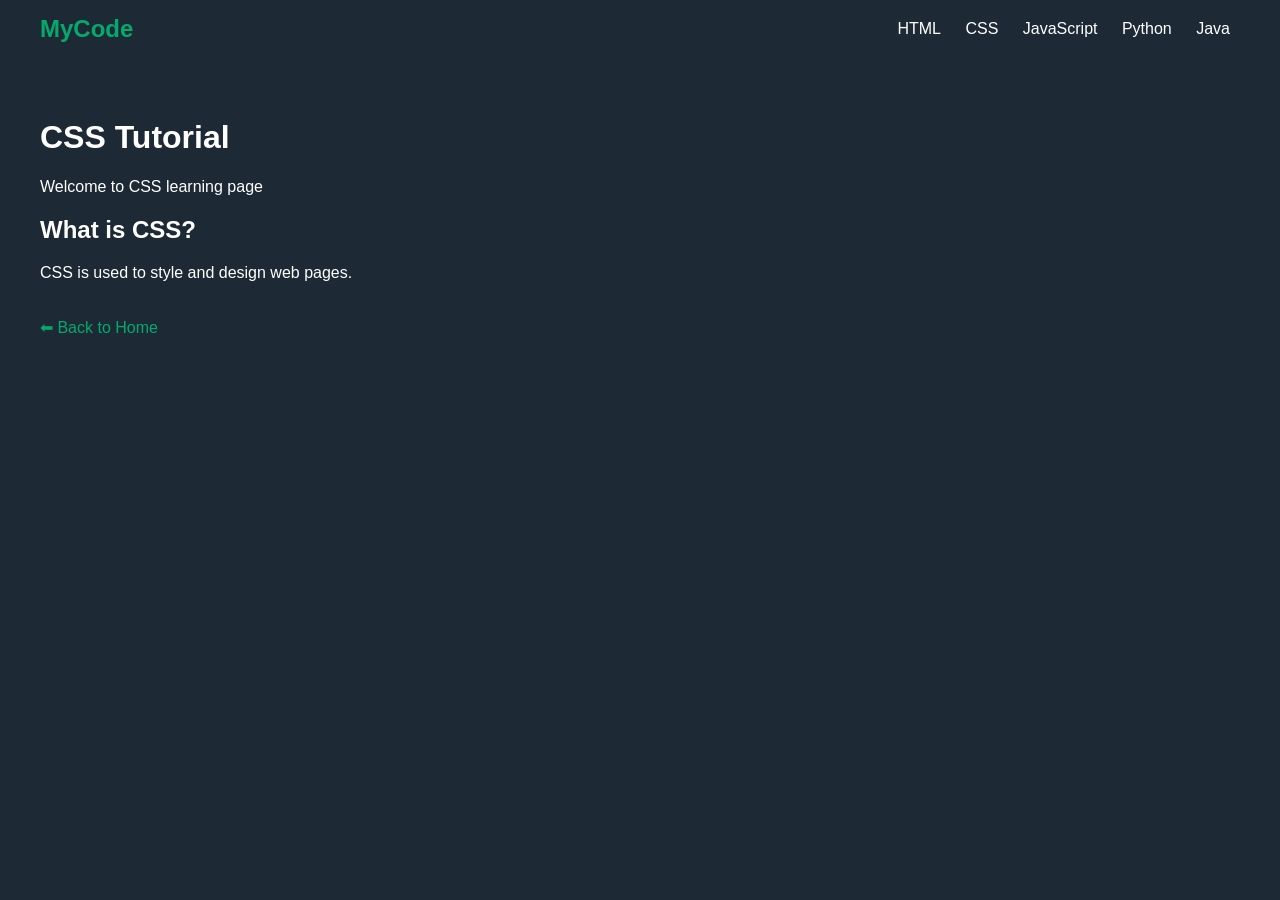
<file: css.html>
<!DOCTYPE html>
<html>
<head>
  <title>CSS Tutorial</title>
  <link rel="stylesheet" href="style.css">
</head>
<body>

<div class="navbar">
  <div class="logo">MyCode</div>
  <div class="nav-links">
    <a href="html.html">HTML</a>
    <a href="css.html">CSS</a>
    <a href="javascript.html">JavaScript</a>
    <a href="python.html">Python</a>
    <a href="java.html">Java</a>
  </div>
</div>

<div class="content">
  <h1>CSS Tutorial</h1>
  <p>Welcome to CSS learning page</p>

  <h2>What is CSS?</h2>
  <p>CSS is used to style and design web pages.</p>

  <a href="index.html" class="back">⬅ Back to Home</a>
</div>

</body>
</html>
</file>
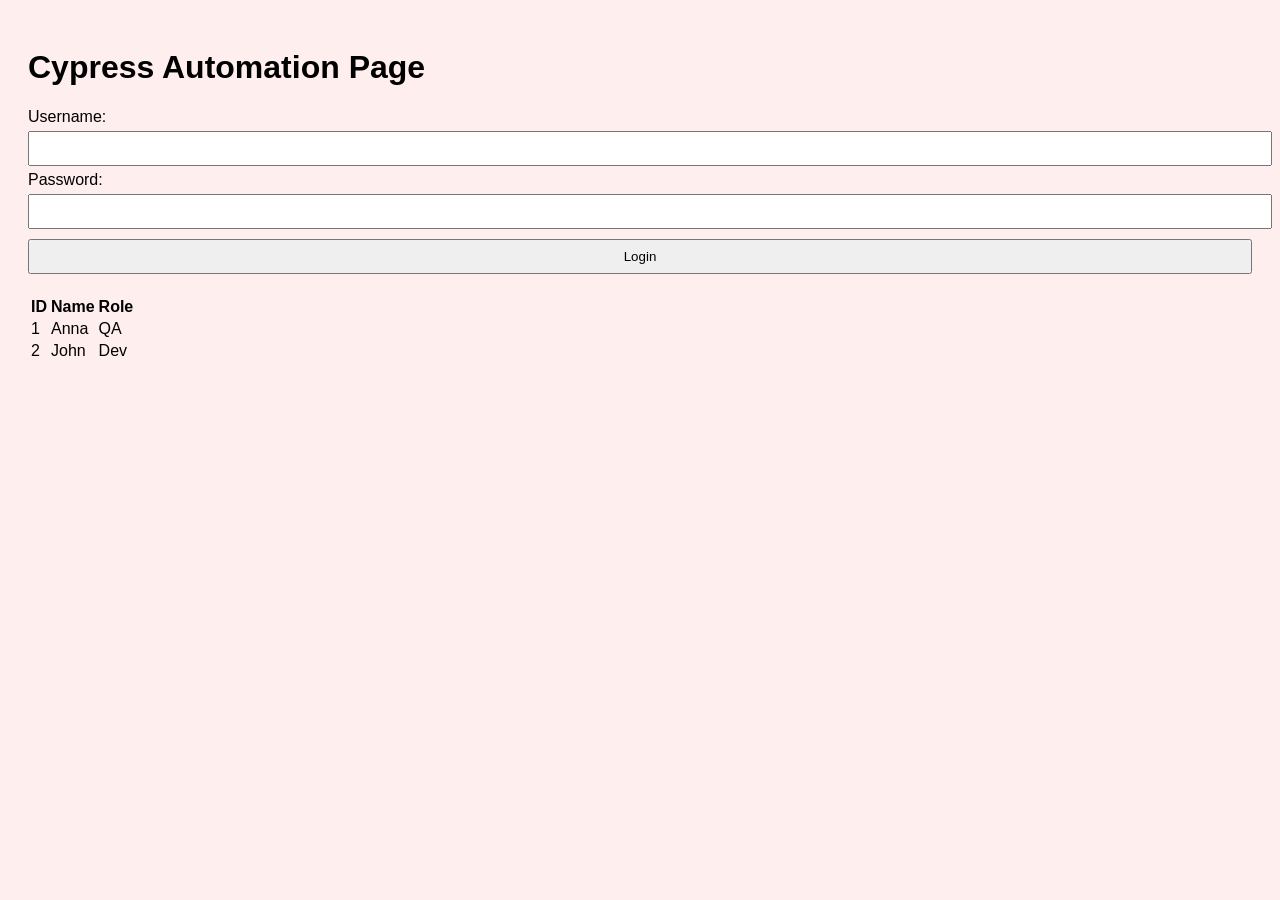
<file: cypress.html>
<!DOCTYPE html>
<html>
<head>
    <title>Cypress Test Page</title>
    <style>
        body { font-family: Arial; background: #fee; padding: 20px; }
        input, button { padding: 8px; margin: 5px 0; width: 100%; }
        #msg { font-weight: bold; margin-top: 10px; }
    </style>
    <script>
        function login() {
            let user = document.getElementById("user").value;
            let pass = document.getElementById("pass").value;
            document.getElementById("msg").innerText = (user==="admin" && pass==="admin123") ? "Login Successful" : "Invalid Credentials";
        }
    </script>
</head>
<body>
    <h1>Cypress Automation Page</h1>
    <label>Username:</label>
    <input id="user" type="text">
    <label>Password:</label>
    <input id="pass" type="password">
    <button onclick="login()">Login</button>
    <p id="msg"></p>

    <table>
        <tr><th>ID</th><th>Name</th><th>Role</th></tr>
        <tr><td>1</td><td>Anna</td><td>QA</td></tr>
        <tr><td>2</td><td>John</td><td>Dev</td></tr>
    </table>
</body>
</html>
</file>
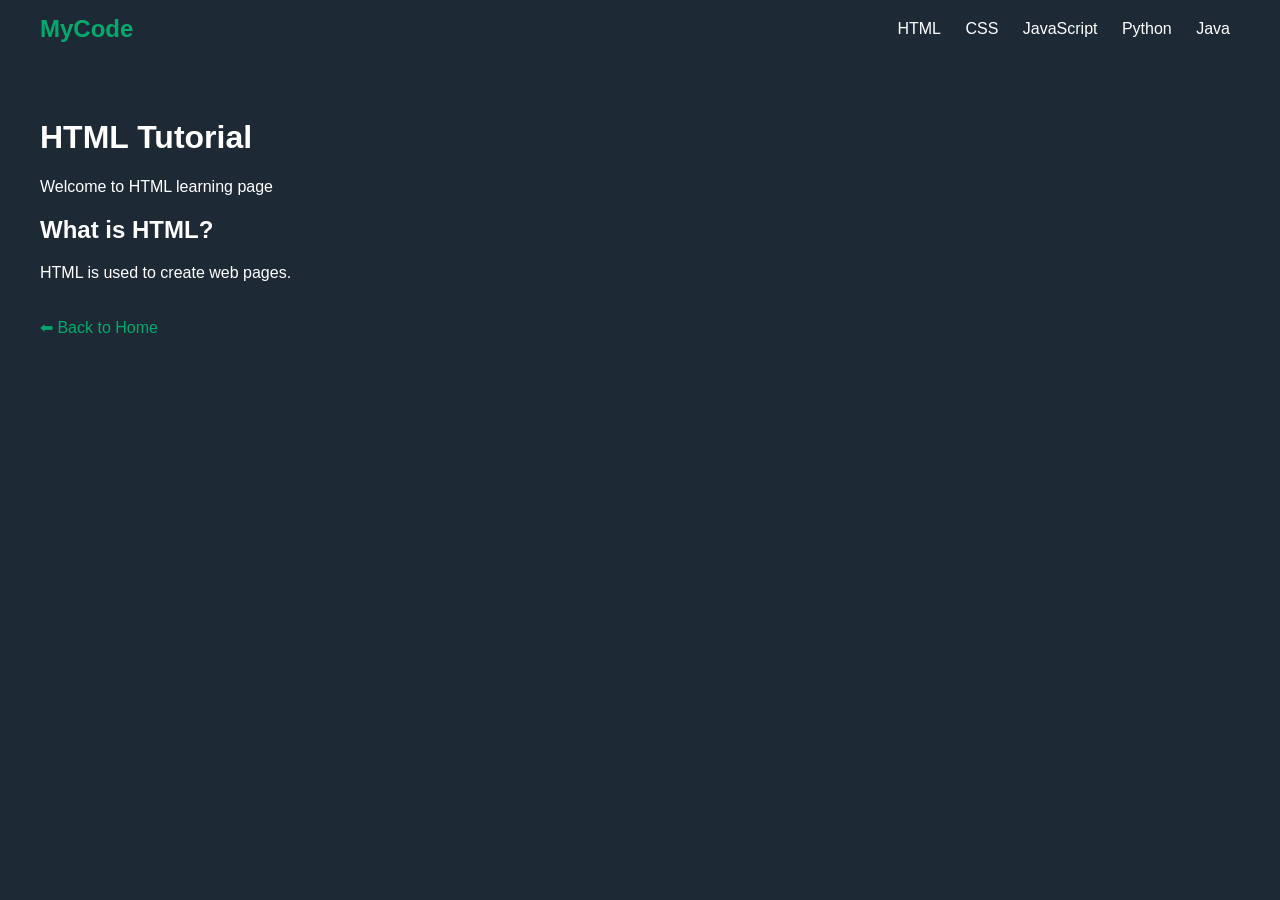
<file: html.html>
<!DOCTYPE html>
<html>
<head>
  <title>CodeMaster - HTML Tutorial</title>
  <link rel="stylesheet" href="style.css">
</head>
<body>

<!-- Navbar -->
<div class="navbar">
  <div class="logo">MyCode</div>
  <div class="nav-links">
    <a href="html.html">HTML</a>
    <a href="css.html">CSS</a>
    <a href="javascript.html">JavaScript</a>
    <a href="python.html">Python</a>
    <a href="java.html">Java</a>
  </div>
</div>

<!-- Content -->
<div class="content">
  <h1>HTML Tutorial</h1>
  <p>Welcome to HTML learning page</p>

  <h2>What is HTML?</h2>
  <p>HTML is used to create web pages.</p>

  <a href="index.html" class="back">⬅ Back to Home</a>
</div>

</body>
</html>
</file>
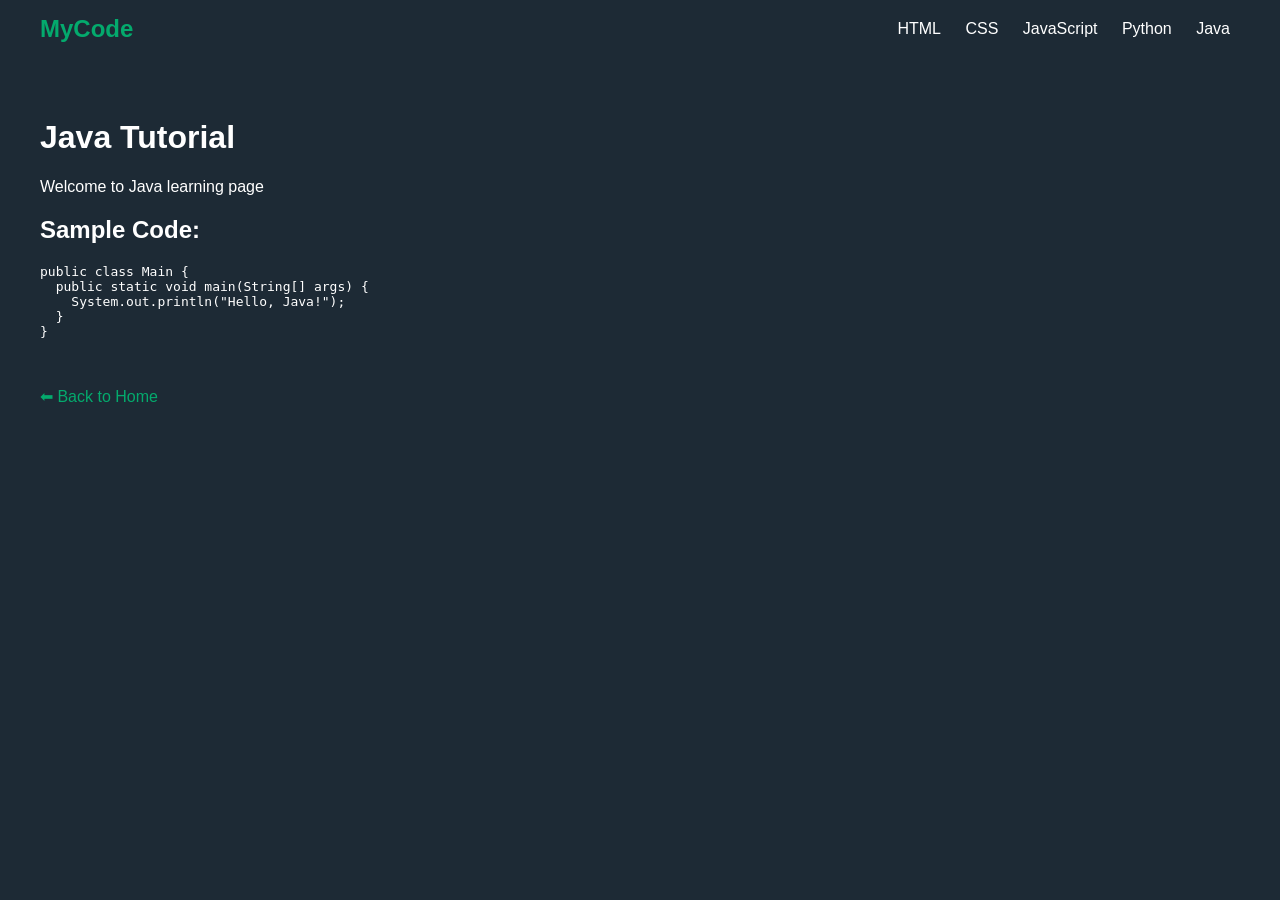
<file: java.html>
<!DOCTYPE html>
<html>
<head>
  <title>Java Tutorial</title>
  <link rel="stylesheet" href="style.css">
</head>
<body>

<div class="navbar">
  <div class="logo">MyCode</div>
  <div class="nav-links">
    <a href="html.html">HTML</a>
    <a href="css.html">CSS</a>
    <a href="javascript.html">JavaScript</a>
    <a href="python.html">Python</a>
    <a href="java.html">Java</a>
  </div>
</div>

<div class="content">
  <h1>Java Tutorial</h1>
  <p>Welcome to Java learning page</p>

  <h2>Sample Code:</h2>
  <pre>
public class Main {
  public static void main(String[] args) {
    System.out.println("Hello, Java!");
  }
}
  </pre>

  <a href="index.html" class="back">⬅ Back to Home</a>
</div>

</body>
</html>
</file>
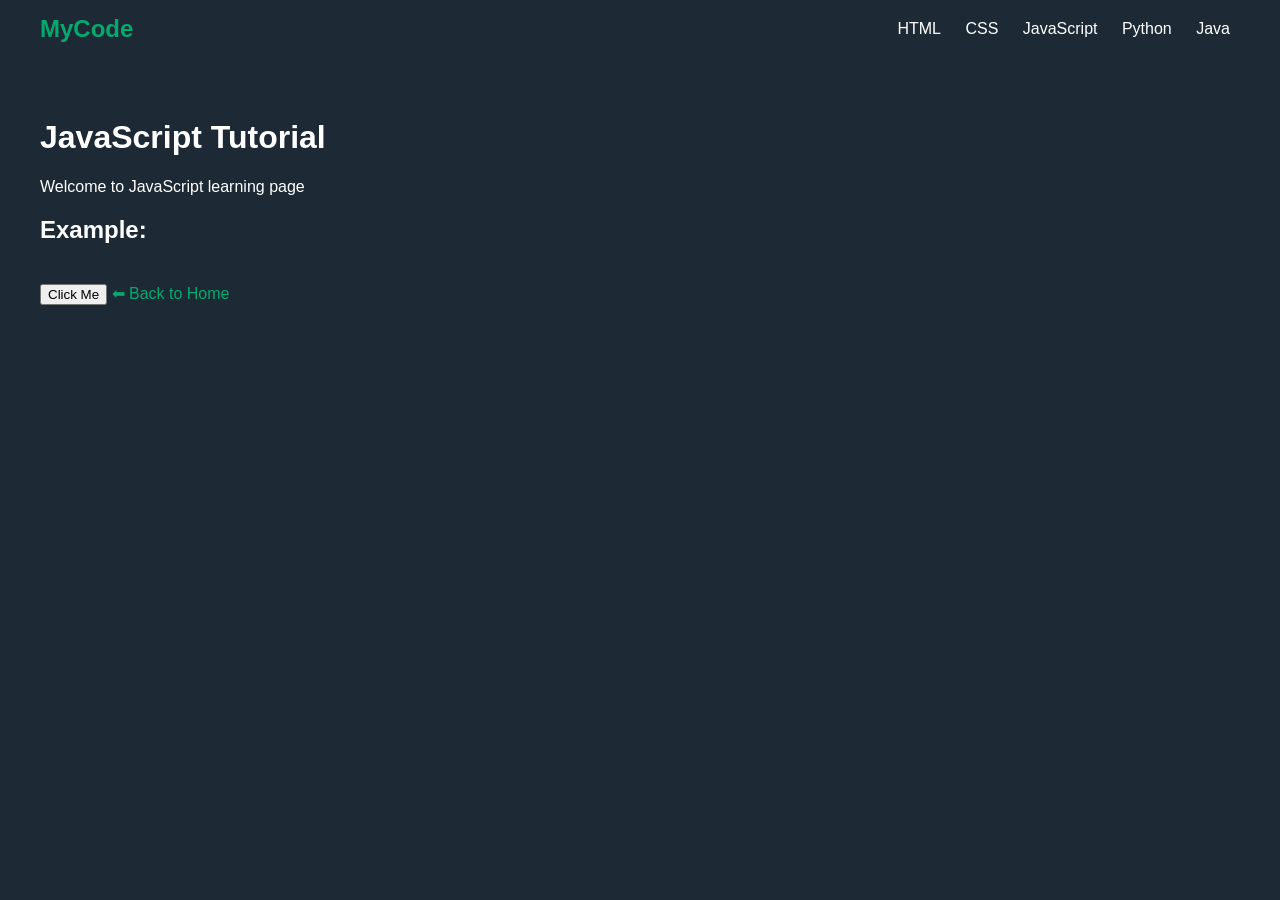
<file: javascript.html>
<!DOCTYPE html>
<html>
<head>
  <title>JavaScript Tutorial</title>
  <link rel="stylesheet" href="style.css">
</head>
<body>

<div class="navbar">
  <div class="logo">MyCode</div>
  <div class="nav-links">
    <a href="html.html">HTML</a>
    <a href="css.html">CSS</a>
    <a href="javascript.html">JavaScript</a>
    <a href="python.html">Python</a>
    <a href="java.html">Java</a>
  </div>
</div>

<div class="content">
  <h1>JavaScript Tutorial</h1>
  <p>Welcome to JavaScript learning page</p>

  <h2>Example:</h2>
  <button onclick="showMessage()">Click Me</button>

  <script>
    function showMessage() {
      alert("Hello! JavaScript is working.");
    }
  </script>

  <a href="index.html" class="back">⬅ Back to Home</a>
</div>

</body>
</html>
</file>
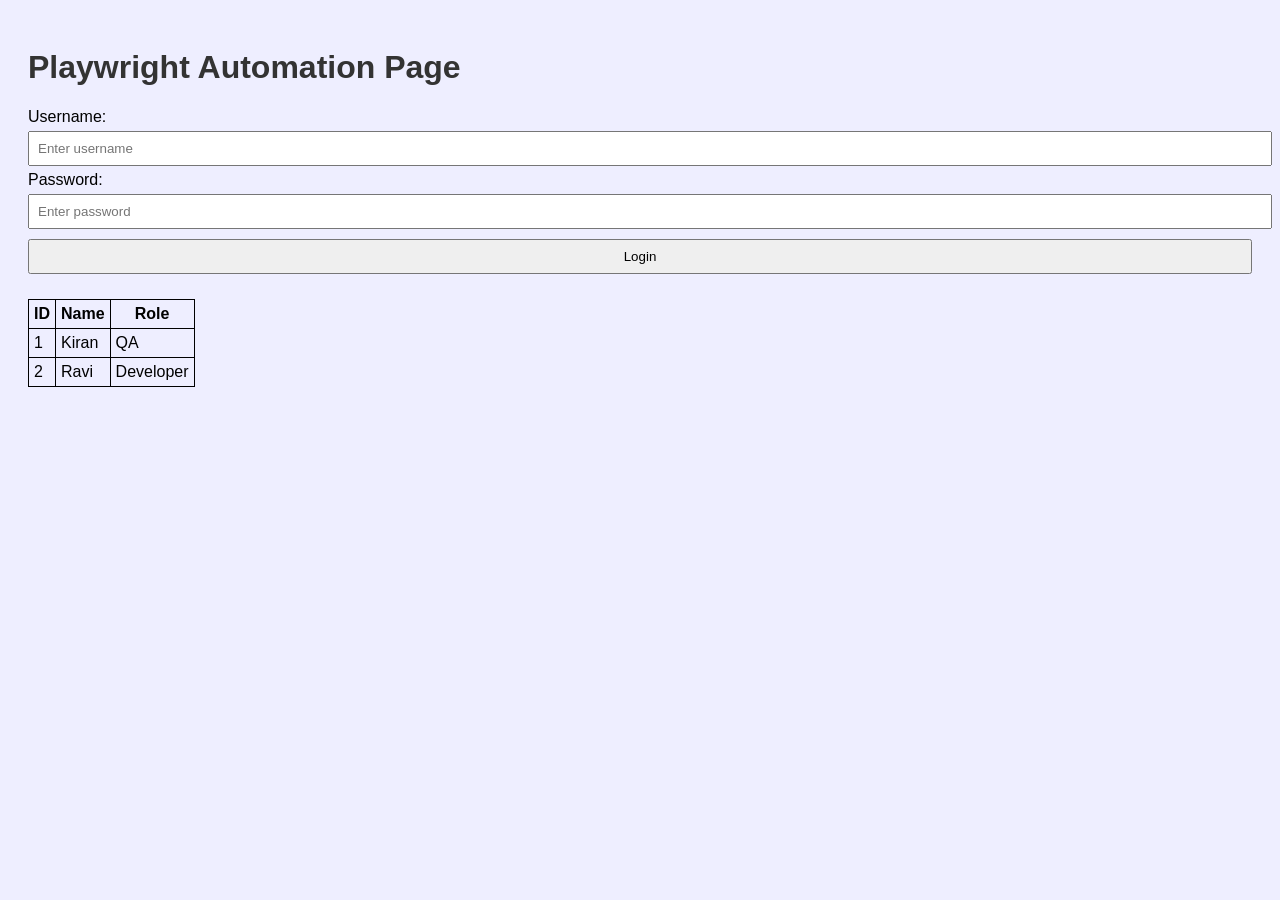
<file: playwright.html>
<!DOCTYPE html>
<html>
<head>
    <title>Playwright Test Page</title>
    <style>
        body { font-family: Arial; background: #eef; padding: 20px; }
        h1 { color: #333; }
        input, button { padding: 8px; margin: 5px 0; width: 100%; }
        #message { font-weight: bold; margin-top: 10px; }
        table, th, td { border: 1px solid black; border-collapse: collapse; padding: 5px; margin-top: 20px; }
    </style>
    <script>
        function login() {
            let u = document.getElementById("username").value;
            let p = document.getElementById("password").value;
            document.getElementById("message").innerText = (u === "admin" && p === "admin123") ? "Login Successful" : "Invalid Credentials";
        }
    </script>
</head>
<body>
    <h1>Playwright Automation Page</h1>
    <label>Username:</label>
    <input id="username" type="text" placeholder="Enter username">
    <label>Password:</label>
    <input id="password" type="password" placeholder="Enter password">
    <button onclick="login()">Login</button>
    <p id="message"></p>

    <table>
        <tr><th>ID</th><th>Name</th><th>Role</th></tr>
        <tr><td>1</td><td>Kiran</td><td>QA</td></tr>
        <tr><td>2</td><td>Ravi</td><td>Developer</td></tr>
    </table>
</body>
</html>
</file>
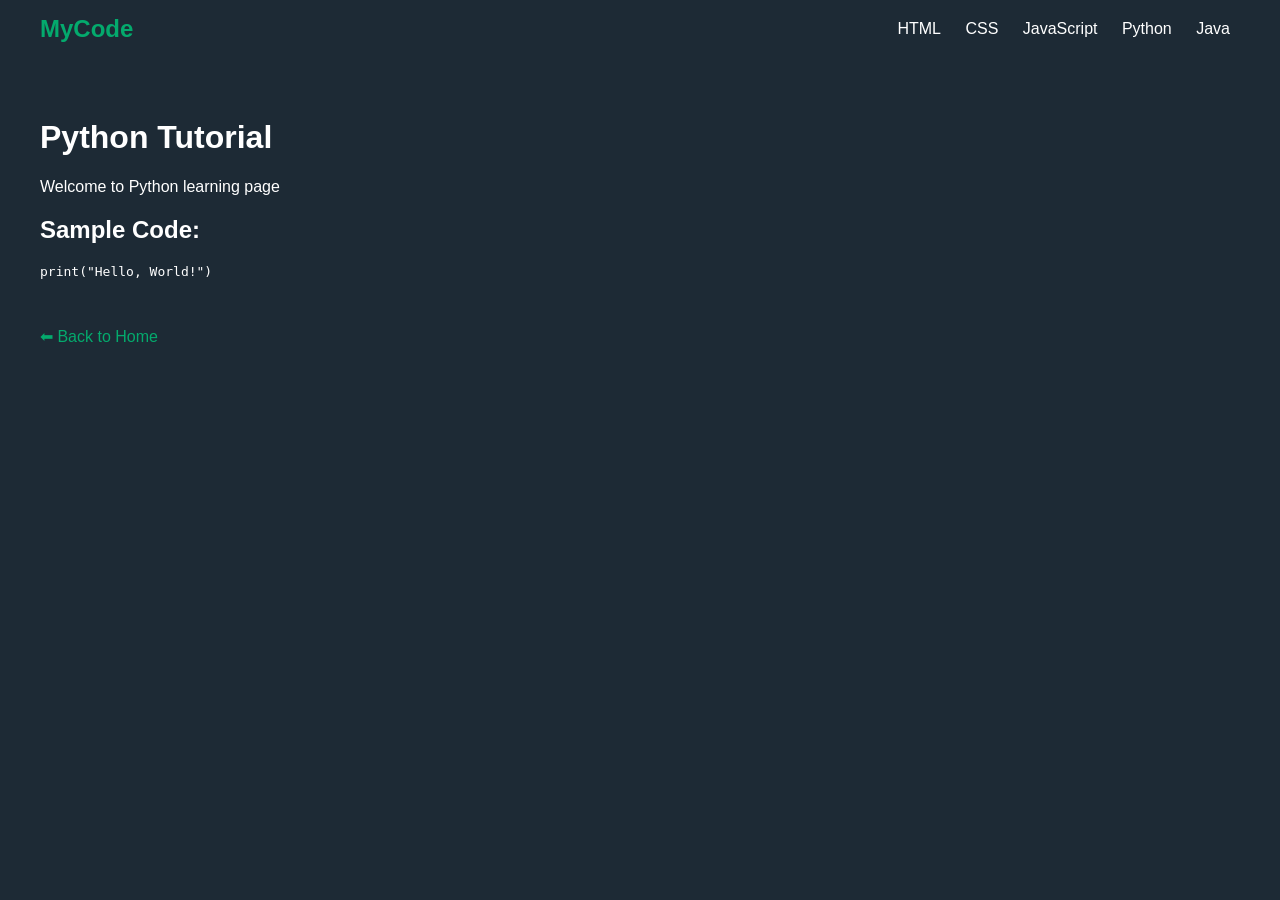
<file: python.html>
<!DOCTYPE html>
<html>
<head>
  <title>Python Tutorial</title>
  <link rel="stylesheet" href="style.css">
</head>
<body>

<div class="navbar">
  <div class="logo">MyCode</div>
  <div class="nav-links">
    <a href="html.html">HTML</a>
    <a href="css.html">CSS</a>
    <a href="javascript.html">JavaScript</a>
    <a href="python.html">Python</a>
    <a href="java.html">Java</a>
  </div>
</div>

<div class="content">
  <h1>Python Tutorial</h1>
  <p>Welcome to Python learning page</p>

  <h2>Sample Code:</h2>
  <pre>
print("Hello, World!")
  </pre>

  <a href="index.html" class="back">⬅ Back to Home</a>
</div>

</body>
</html>
</file>
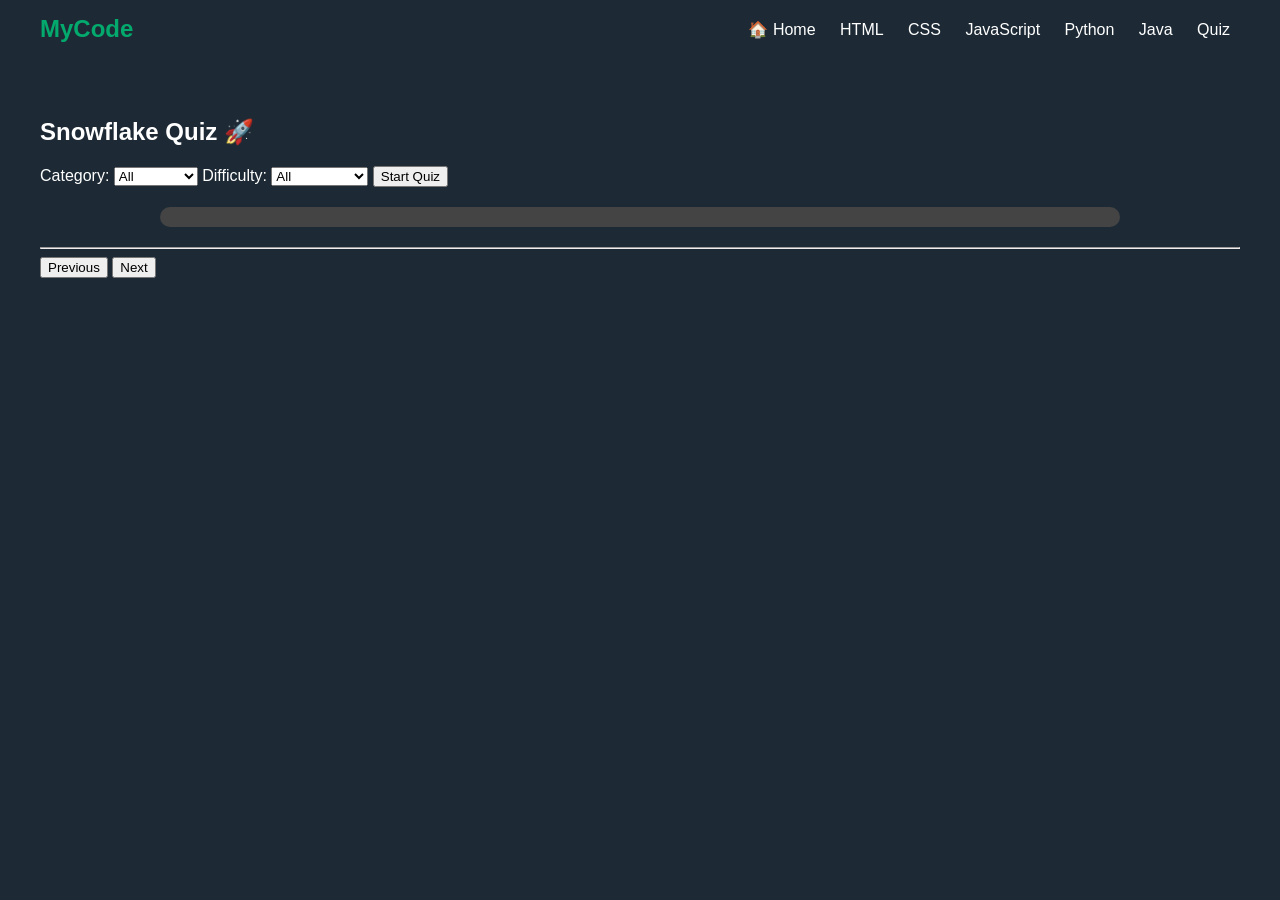
<file: quiz.html>
<!DOCTYPE html>
<html>
<head>
  <title>CodeMaster - Quiz Platform</title>
  <link rel="stylesheet" href="style.css">
</head>

<body>

<!-- NAVBAR (SAME AS OTHER PAGES) -->
<div class="navbar">
  <div class="logo">MyCode</div>
  <div class="nav-links">
    <a href="index.html">🏠 Home</a>
    <a href="html.html">HTML</a>
    <a href="css.html">CSS</a>
    <a href="javascript.html">JavaScript</a>
    <a href="python.html">Python</a>
    <a href="java.html">Java</a>
    <a href="quiz.html">Quiz</a>
  </div>
</div>

<div class="content">

<h2>Snowflake Quiz 🚀</h2>

<!-- FILTERS -->
<div>
  Category:
  <select id="category">
    <option value="All">All</option>
    <option value="Snowflake">Snowflake</option>
  </select>

  Difficulty:
  <select id="difficulty">
    <option value="All">All</option>
    <option value="Beginner">Beginner</option>
    <option value="Intermediate">Intermediate</option>
  </select>

  <button class="btn" onclick="startQuiz()">Start Quiz</button>
</div>

<!-- PROGRESS BAR -->
<div style="width: 80%; margin: 20px auto;">
  <div id="progressText"></div>
  <div style="background:#444; height:20px; border-radius:10px;">
    <div id="progressBar" style="height:20px; width:0%; background:#04AA6D; border-radius:10px;"></div>
  </div>
</div>

<hr>

<div id="qno"></div>
<div id="question"></div>
<div id="options"></div>

<button class="btn" onclick="prevQuestion()">Previous</button>
<button class="btn" onclick="nextQuestion()">Next</button>

<div id="result"></div>

</div>

<script>
let allQuestions = [];
let quiz = [];
let answers = [];
let current = 0;

fetch("questions.json")
  .then(res => res.json())
  .then(data => {
    allQuestions = data;
  });

function startQuiz() {
  const cat = document.getElementById("category").value;
  const diff = document.getElementById("difficulty").value;

  quiz = allQuestions.filter(q => {
    return (cat === "All" || q.category === cat) &&
           (diff === "All" || q.difficulty === diff);
  });

  if (quiz.length === 0) {
    alert("No questions found!");
    return;
  }

  current = 0;
  answers = new Array(quiz.length).fill(null);
  loadQuestion();
}

function loadQuestion() {
  document.getElementById("progressText").innerText =
    "Question " + (current + 1) + " / " + quiz.length;

  document.getElementById("progressBar").style.width =
    ((current + 1) / quiz.length) * 100 + "%";

  document.getElementById("qno").innerText = "Question " + (current + 1);
  document.getElementById("question").innerText = quiz[current].question;

  const optDiv = document.getElementById("options");
  optDiv.innerHTML = "";

  quiz[current].options.forEach((opt, i) => {
    const div = document.createElement("div");
    div.classList.add("option");
    div.innerText = opt;

    if (answers[current] !== null) {
      if (i === quiz[current].answer) div.classList.add("correct");
      else if (i === answers[current]) div.classList.add("wrong");
    }

    div.onclick = () => {
      answers[current] = i;
      loadQuestion();
    };

    optDiv.appendChild(div);
  });
}

function nextQuestion() {
  if (current < quiz.length - 1) {
    current++;
    loadQuestion();
  } else {
    showResult();
  }
}

function prevQuestion() {
  if (current > 0) {
    current--;
    loadQuestion();
  }
}

function showResult() {
  let score = 0;

  answers.forEach((a, i) => {
    if (a === quiz[i].answer) score++;
  });

  let percentage = Math.round((score / quiz.length) * 100);

  document.getElementById("question").innerText = "Quiz Completed 🎉";
  document.getElementById("options").innerHTML = "";

  document.getElementById("result").innerHTML =
    "Score: " + score + "/" + quiz.length + "<br>" +
    "Percentage: " + percentage + "%";
}
</script>

</body>
</html>
</file>
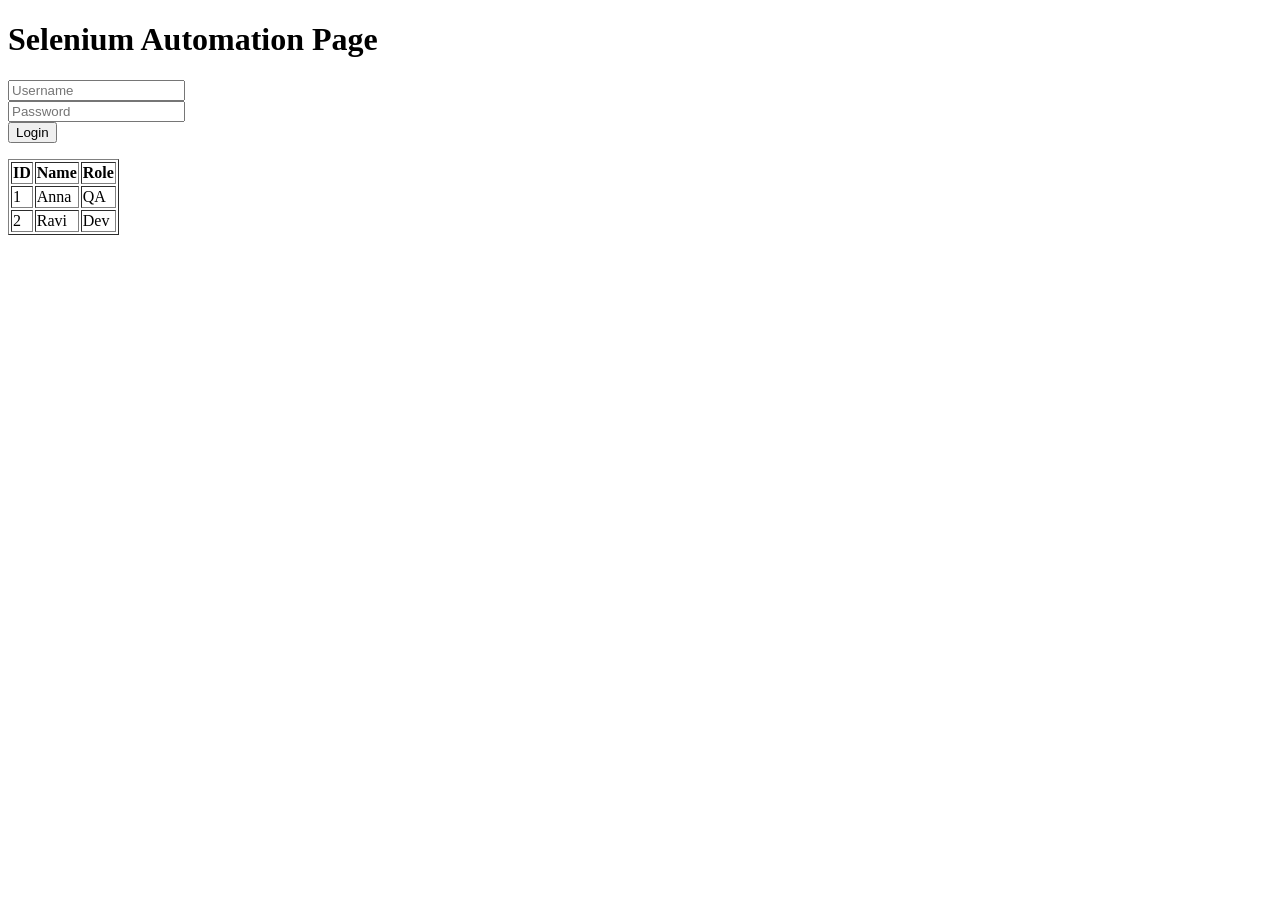
<file: selenium.html>
<!DOCTYPE html>
<html>
<head>
    <title>Selenium Test Page</title>
</head>
<body>
    <h1>Selenium Automation Page</h1>
    <input id="userS" placeholder="Username" type="text"><br>
    <input id="passS" placeholder="Password" type="password"><br>
    <button onclick="document.getElementById('msgS').innerText=(document.getElementById('userS').value==='admin' && document.getElementById('passS').value==='admin123') ? 'Login Successful' : 'Invalid Credentials'">Login</button>
    <p id="msgS"></p>

    <table border="1">
        <tr><th>ID</th><th>Name</th><th>Role</th></tr>
        <tr><td>1</td><td>Anna</td><td>QA</td></tr>
        <tr><td>2</td><td>Ravi</td><td>Dev</td></tr>
    </table>
</body>
</html>
</file>
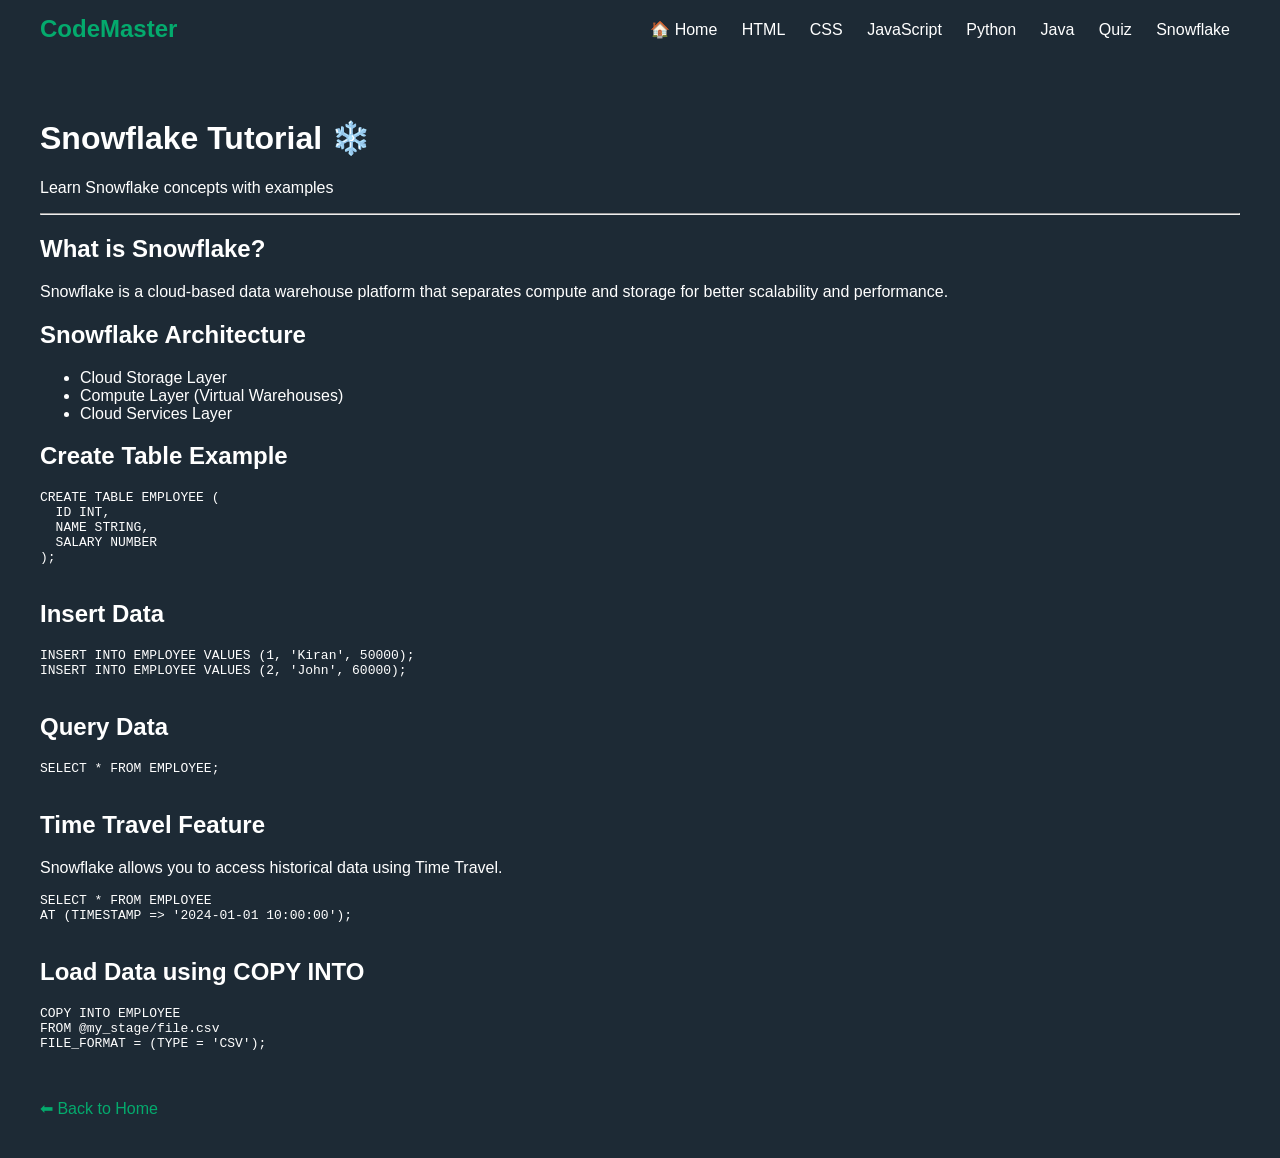
<file: snowflake.html>
<!DOCTYPE html>
<html>
<head>
  <title>CodeMaster - Snowflake Tutorial</title>
  <link rel="stylesheet" href="style.css">
</head>

<body>

<!-- NAVBAR -->
<div class="navbar">
  <div class="logo">CodeMaster</div>
  <div class="nav-links">
    <a href="index.html">🏠 Home</a>
    <a href="html.html">HTML</a>
    <a href="css.html">CSS</a>
    <a href="javascript.html">JavaScript</a>
    <a href="python.html">Python</a>
    <a href="java.html">Java</a>
    <a href="quiz.html">Quiz</a>
    <a href="snowflake.html">Snowflake</a>
  </div>
</div>

<!-- CONTENT -->
<div class="content">

  <h1>Snowflake Tutorial ❄️</h1>
  <p>Learn Snowflake concepts with examples</p>

  <hr>

  <!-- SECTION 1 -->
  <h2>What is Snowflake?</h2>
  <p>
    Snowflake is a cloud-based data warehouse platform that separates
    compute and storage for better scalability and performance.
  </p>

  <!-- SECTION 2 -->
  <h2>Snowflake Architecture</h2>
  <ul>
    <li>Cloud Storage Layer</li>
    <li>Compute Layer (Virtual Warehouses)</li>
    <li>Cloud Services Layer</li>
  </ul>

  <!-- SECTION 3 -->
  <h2>Create Table Example</h2>
  <pre>
CREATE TABLE EMPLOYEE (
  ID INT,
  NAME STRING,
  SALARY NUMBER
);
  </pre>

  <!-- SECTION 4 -->
  <h2>Insert Data</h2>
  <pre>
INSERT INTO EMPLOYEE VALUES (1, 'Kiran', 50000);
INSERT INTO EMPLOYEE VALUES (2, 'John', 60000);
  </pre>

  <!-- SECTION 5 -->
  <h2>Query Data</h2>
  <pre>
SELECT * FROM EMPLOYEE;
  </pre>

  <!-- SECTION 6 -->
  <h2>Time Travel Feature</h2>
  <p>
    Snowflake allows you to access historical data using Time Travel.
  </p>

  <pre>
SELECT * FROM EMPLOYEE
AT (TIMESTAMP => '2024-01-01 10:00:00');
  </pre>

  <!-- SECTION 7 -->
  <h2>Load Data using COPY INTO</h2>
  <pre>
COPY INTO EMPLOYEE
FROM @my_stage/file.csv
FILE_FORMAT = (TYPE = 'CSV');
  </pre>

  <!-- BACK -->
  <a href="index.html" class="back">⬅ Back to Home</a>

</div>

</body>
</html>
</file>
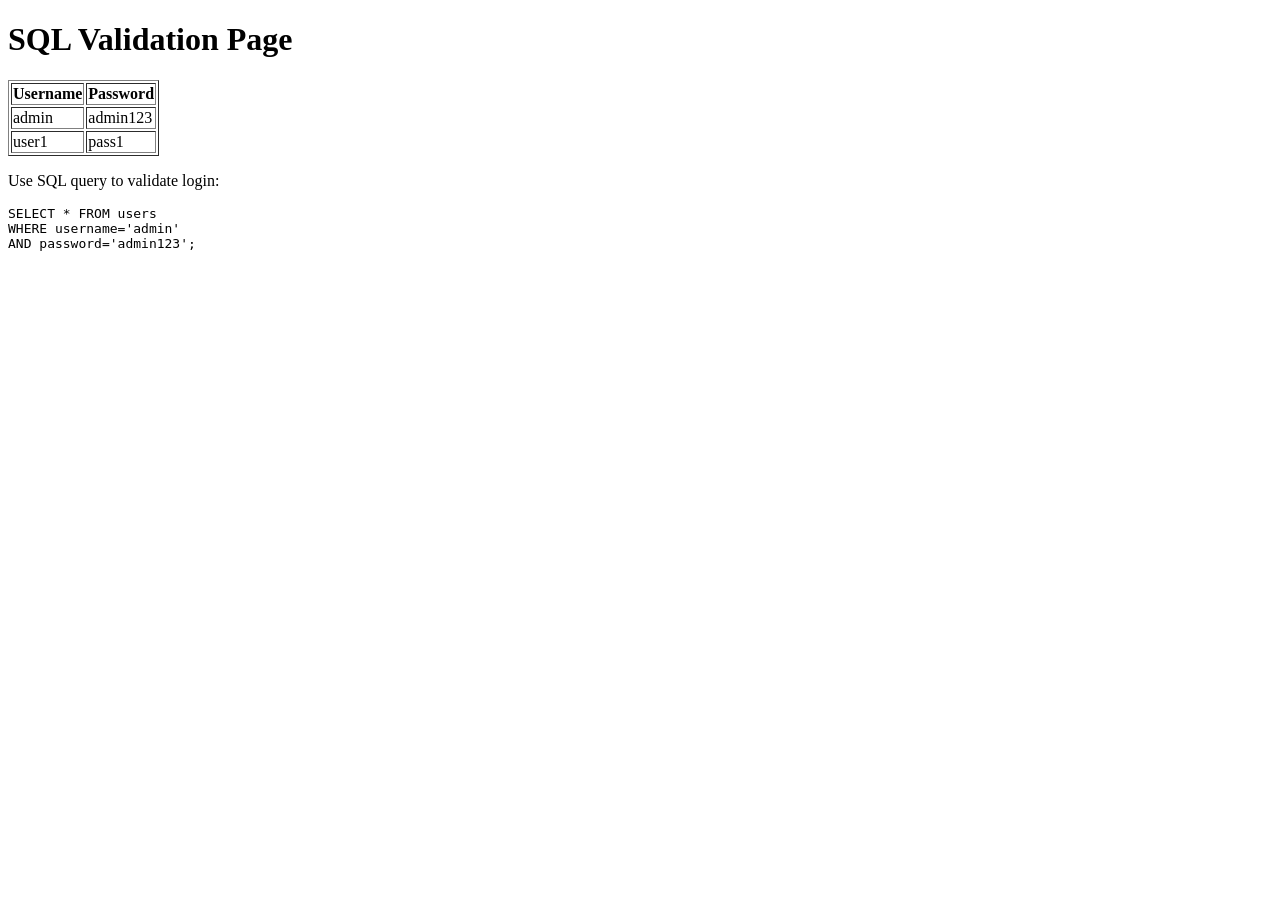
<file: sql.html>
<!DOCTYPE html>
<html>
<head>
    <title>SQL Test Page</title>
</head>
<body>
    <h1>SQL Validation Page</h1>
    <table border="1">
        <tr><th>Username</th><th>Password</th></tr>
        <tr><td>admin</td><td>admin123</td></tr>
        <tr><td>user1</td><td>pass1</td></tr>
    </table>
    <p>Use SQL query to validate login:</p>
    <pre>
SELECT * FROM users
WHERE username='admin'
AND password='admin123';
    </pre>
</body>
</html>
</file>
<file: style.css>
body {
  margin: 0;
  font-family: Arial, sans-serif;
  background-color: #1d2a35;
  color: white;
}

/* Navbar */
.navbar {
  display: flex;
  justify-content: space-between;
  align-items: center;
  padding: 15px 40px;
  background-color: #1d2a35;
}

.logo {
  font-size: 24px;
  font-weight: bold;
  color: #04AA6D;
}

.nav-links a {
  margin: 0 10px;
  text-decoration: none;
  color: white;
}

.nav-links a:hover {
  color: #04AA6D;
}

/* Content */
.content {
  padding: 40px;
}

a.back {
  display: inline-block;
  margin-top: 20px;
  color: #04AA6D;
  text-decoration: none;
}
.start-link {
  display: inline-block;
  margin-top: 15px;
  padding: 10px 20px;
  background-color: #04AA6D;
  color: white;
  text-decoration: none;
  border-radius: 5px;
}
</file>
